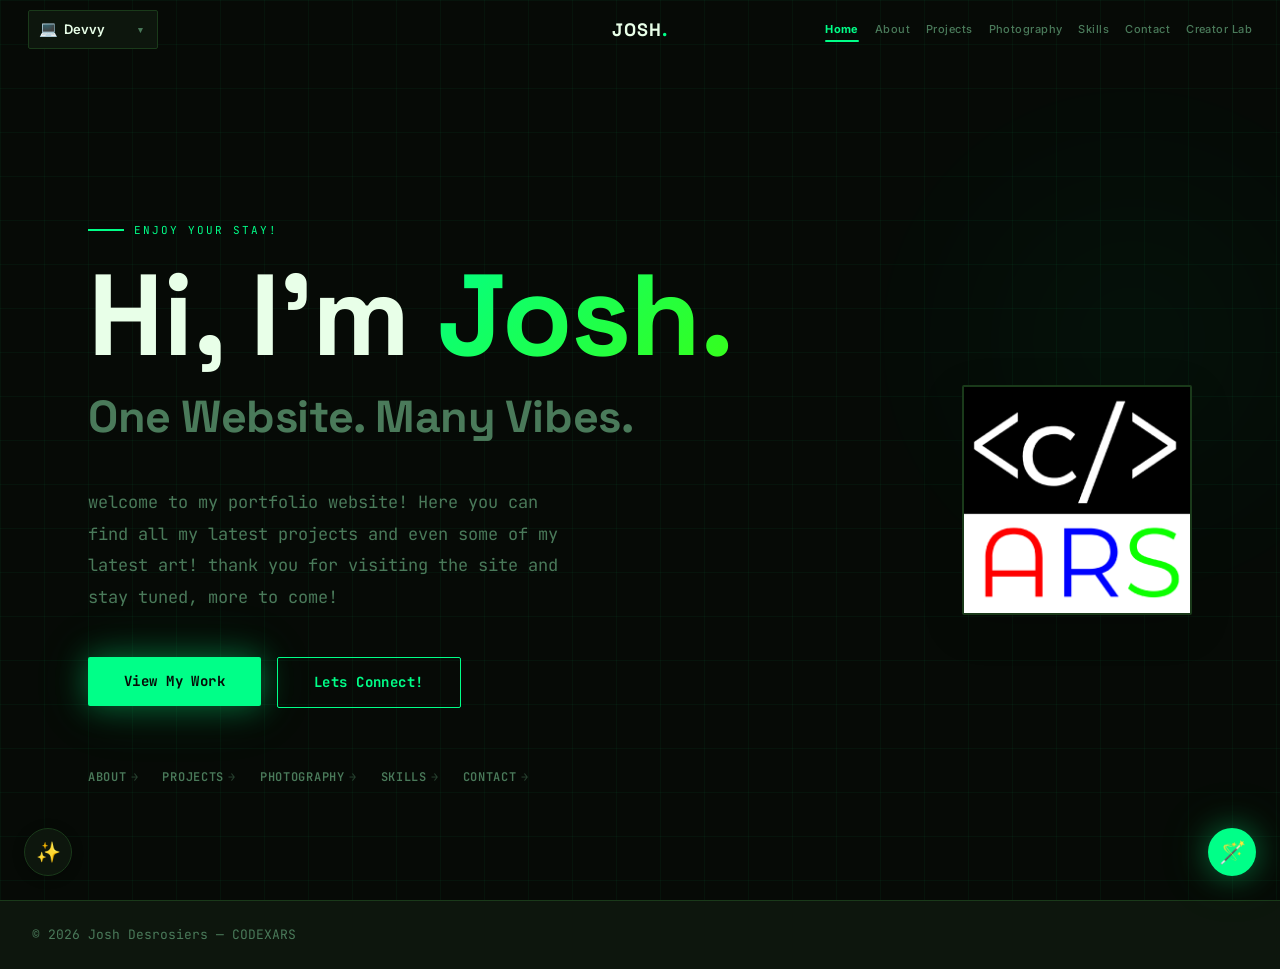
<file: index.html>
<!doctype html>
<html lang="en" data-theme="devvy">
  <head>
    <meta charset="UTF-8" />
    <link rel="icon" type="image/svg+xml" href="/favicon.svg" />
    <meta name="viewport" content="width=device-width, initial-scale=1.0" />
    <title>Josh — Portfolio</title>

    <!-- Google Fonts: all 12 themes -->
    <link rel="preconnect" href="https://fonts.googleapis.com" />
    <link rel="preconnect" href="https://fonts.gstatic.com" crossorigin />
    <link href="https://fonts.googleapis.com/css2?family=Anton&family=Cormorant+Garamond:ital,wght@0,300;0,400;0,600;1,300;1,400&family=Courier+Prime:ital,wght@0,400;0,700;1,400&family=Fredoka+One&family=IM+Fell+English:ital@0;1&family=Inter:wght@300;400;500;600;700&family=JetBrains+Mono:wght@400;500;700&family=Libre+Baskerville:ital,wght@0,400;0,700;1,400&family=Merriweather:ital,wght@0,400;0,700;1,400&family=Nunito:wght@400;600;700;800&family=Orbitron:wght@400;600;700;900&family=Playfair+Display:ital,wght@0,400;0,700;1,400&family=Quicksand:wght@400;500;600;700&family=Rajdhani:wght@400;500;600;700&family=Raleway:wght@300;400;500;600;700&family=Space+Grotesk:wght@300;400;500;600;700&family=Special+Elite&family=VT323&display=swap" rel="stylesheet" />
    <script type="module" crossorigin src="/assets/index-BBkLSSao.js"></script>
    <link rel="stylesheet" crossorigin href="/assets/index-DFfs7SQz.css">
  </head>
  <body>
    <div id="root"></div>
  </body>
</html>
</file>
<file: assets/index-DFfs7SQz.css>
:root{--color-bg:#060a06;--color-surface:#0d160d;--color-surface-2:#152015;--color-primary:#0f8;--color-primary-dim:#00cc6a;--color-accent:#39ff14;--color-text:#e8ffe8;--color-text-muted:#4a7a5a;--color-border:#1a3a1a;--color-card:#0d160d;--font-display:"Space Grotesk", sans-serif;--font-body:"JetBrains Mono", monospace;--radius:2px;--glow:0 0 30px #00ff8859, 0 0 60px #00ff8826;--section-py:clamp(80px,10vw,120px);--hero-align:left;--card-border-width:1px;--card-shadow-hover:0 0 30px #00ff8859;--heading-weight:700;--letter-spacing-h:-.01em;--nav-blur:14px}*,:before,:after,::backdrop{--tw-border-spacing-x:0;--tw-border-spacing-y:0;--tw-translate-x:0;--tw-translate-y:0;--tw-rotate:0;--tw-skew-x:0;--tw-skew-y:0;--tw-scale-x:1;--tw-scale-y:1;--tw-pan-x: ;--tw-pan-y: ;--tw-pinch-zoom: ;--tw-scroll-snap-strictness:proximity;--tw-gradient-from-position: ;--tw-gradient-via-position: ;--tw-gradient-to-position: ;--tw-ordinal: ;--tw-slashed-zero: ;--tw-numeric-figure: ;--tw-numeric-spacing: ;--tw-numeric-fraction: ;--tw-ring-inset: ;--tw-ring-offset-width:0px;--tw-ring-offset-color:#fff;--tw-ring-color:#3b82f680;--tw-ring-offset-shadow:0 0 #0000;--tw-ring-shadow:0 0 #0000;--tw-shadow:0 0 #0000;--tw-shadow-colored:0 0 #0000;--tw-blur: ;--tw-brightness: ;--tw-contrast: ;--tw-grayscale: ;--tw-hue-rotate: ;--tw-invert: ;--tw-saturate: ;--tw-sepia: ;--tw-drop-shadow: ;--tw-backdrop-blur: ;--tw-backdrop-brightness: ;--tw-backdrop-contrast: ;--tw-backdrop-grayscale: ;--tw-backdrop-hue-rotate: ;--tw-backdrop-invert: ;--tw-backdrop-opacity: ;--tw-backdrop-saturate: ;--tw-backdrop-sepia: ;--tw-contain-size: ;--tw-contain-layout: ;--tw-contain-paint: ;--tw-contain-style: }*,:before,:after{box-sizing:border-box;border:0 solid #e5e7eb}:before,:after{--tw-content:""}html,:host{-webkit-text-size-adjust:100%;tab-size:4;font-feature-settings:normal;font-variation-settings:normal;-webkit-tap-highlight-color:transparent;font-family:ui-sans-serif,system-ui,sans-serif,Apple Color Emoji,Segoe UI Emoji,Segoe UI Symbol,Noto Color Emoji;line-height:1.5}body{line-height:inherit;margin:0}hr{height:0;color:inherit;border-top-width:1px}abbr:where([title]){-webkit-text-decoration:underline dotted;text-decoration:underline dotted}h1,h2,h3,h4,h5,h6{font-size:inherit;font-weight:inherit}a{color:inherit;-webkit-text-decoration:inherit;text-decoration:inherit}b,strong{font-weight:bolder}code,kbd,samp,pre{font-feature-settings:normal;font-variation-settings:normal;font-family:ui-monospace,SFMono-Regular,Menlo,Monaco,Consolas,Liberation Mono,Courier New,monospace;font-size:1em}small{font-size:80%}sub,sup{vertical-align:baseline;font-size:75%;line-height:0;position:relative}sub{bottom:-.25em}sup{top:-.5em}table{text-indent:0;border-color:inherit;border-collapse:collapse}button,input,optgroup,select,textarea{font-feature-settings:inherit;font-variation-settings:inherit;font-family:inherit;font-size:100%;font-weight:inherit;line-height:inherit;letter-spacing:inherit;color:inherit;margin:0;padding:0}button,select{text-transform:none}button,input:where([type=button]),input:where([type=reset]),input:where([type=submit]){-webkit-appearance:button;background-color:#0000;background-image:none}:-moz-focusring{outline:auto}:-moz-ui-invalid{box-shadow:none}progress{vertical-align:baseline}::-webkit-inner-spin-button{height:auto}::-webkit-outer-spin-button{height:auto}[type=search]{-webkit-appearance:textfield;outline-offset:-2px}::-webkit-search-decoration{-webkit-appearance:none}::-webkit-file-upload-button{-webkit-appearance:button;font:inherit}summary{display:list-item}blockquote,dl,dd,h1,h2,h3,h4,h5,h6,hr,figure,p,pre{margin:0}fieldset{margin:0;padding:0}legend{padding:0}ol,ul,menu{margin:0;padding:0;list-style:none}dialog{padding:0}textarea{resize:vertical}input::-moz-placeholder{opacity:1;color:#9ca3af}textarea::-moz-placeholder{opacity:1;color:#9ca3af}input::placeholder,textarea::placeholder{opacity:1;color:#9ca3af}button,[role=button]{cursor:pointer}:disabled{cursor:default}img,svg,video,canvas,audio,iframe,embed,object{vertical-align:middle;display:block}img,video{max-width:100%;height:auto}[hidden]:where(:not([hidden=until-found])){display:none}.visible{visibility:visible}.invisible{visibility:hidden}.fixed{position:fixed}.absolute{position:absolute}.relative{position:relative}.sticky{position:sticky}.block{display:block}.inline-block{display:inline-block}.inline{display:inline}.flex{display:flex}.inline-flex{display:inline-flex}.grid{display:grid}.hidden{display:none}.transform{transform:translate(var(--tw-translate-x), var(--tw-translate-y)) rotate(var(--tw-rotate)) skewX(var(--tw-skew-x)) skewY(var(--tw-skew-y)) scaleX(var(--tw-scale-x)) scaleY(var(--tw-scale-y))}.resize{resize:both}.border{border-width:1px}.uppercase{text-transform:uppercase}.italic{font-style:italic}.outline{outline-style:solid}.ring{--tw-ring-offset-shadow:var(--tw-ring-inset) 0 0 0 var(--tw-ring-offset-width) var(--tw-ring-offset-color);--tw-ring-shadow:var(--tw-ring-inset) 0 0 0 calc(3px + var(--tw-ring-offset-width)) var(--tw-ring-color);box-shadow:var(--tw-ring-offset-shadow), var(--tw-ring-shadow), var(--tw-shadow,0 0 #0000)}.blur{--tw-blur:blur(8px);filter:var(--tw-blur) var(--tw-brightness) var(--tw-contrast) var(--tw-grayscale) var(--tw-hue-rotate) var(--tw-invert) var(--tw-saturate) var(--tw-sepia) var(--tw-drop-shadow)}.filter{filter:var(--tw-blur) var(--tw-brightness) var(--tw-contrast) var(--tw-grayscale) var(--tw-hue-rotate) var(--tw-invert) var(--tw-saturate) var(--tw-sepia) var(--tw-drop-shadow)}.backdrop-filter{-webkit-backdrop-filter:var(--tw-backdrop-blur) var(--tw-backdrop-brightness) var(--tw-backdrop-contrast) var(--tw-backdrop-grayscale) var(--tw-backdrop-hue-rotate) var(--tw-backdrop-invert) var(--tw-backdrop-opacity) var(--tw-backdrop-saturate) var(--tw-backdrop-sepia);backdrop-filter:var(--tw-backdrop-blur) var(--tw-backdrop-brightness) var(--tw-backdrop-contrast) var(--tw-backdrop-grayscale) var(--tw-backdrop-hue-rotate) var(--tw-backdrop-invert) var(--tw-backdrop-opacity) var(--tw-backdrop-saturate) var(--tw-backdrop-sepia)}.transition{transition-property:color,background-color,border-color,text-decoration-color,fill,stroke,opacity,box-shadow,transform,filter,-webkit-backdrop-filter,backdrop-filter;transition-duration:.15s;transition-timing-function:cubic-bezier(.4,0,.2,1)}*,:before,:after{box-sizing:border-box}html.custom-cursor *,html.custom-cursor :before,html.custom-cursor :after{cursor:none!important}html{scroll-behavior:smooth}body{background-color:var(--color-bg);color:var(--color-text);font-family:var(--font-body);-webkit-font-smoothing:antialiased;transition:background-color .35s,color .35s;overflow-x:hidden}.theme-transitioning *{transition:background-color .35s,color .35s,border-color .35s,box-shadow .35s,fill .35s!important}::selection{background-color:var(--color-primary);color:var(--color-bg)}::-webkit-scrollbar{width:5px}::-webkit-scrollbar-track{background:var(--color-surface)}::-webkit-scrollbar-thumb{background:var(--color-primary-dim);border-radius:4px}.themed-section{padding-top:var(--section-py,clamp(80px,10vw,120px));padding-bottom:var(--section-py,clamp(80px,10vw,120px));padding-left:clamp(20px,5vw,40px);padding-right:clamp(20px,5vw,40px)}.hero-content{text-align:var(--hero-align,left)}.hero-cta-group{gap:16px;justify-content:var(--hero-cta-justify,flex-start);flex-wrap:wrap;display:flex}[data-theme=aurora] .hero-cta-group,[data-theme=vaporwave] .hero-cta-group,[data-theme=sakura] .hero-cta-group,[data-theme=candy] .hero-cta-group{justify-content:center}.gradient-text{background:linear-gradient(135deg, var(--color-primary) 0%, var(--color-accent) 100%);-webkit-text-fill-color:transparent;-webkit-background-clip:text;background-clip:text}.project-card{transition:transform .3s cubic-bezier(.22,1,.36,1),box-shadow .3s}.project-card:hover{box-shadow:var(--card-shadow-hover,var(--glow));transform:translateY(-8px)}[data-theme=brutalist] .project-card{transition:transform .14s,box-shadow .14s;border:3px solid var(--color-border)!important}[data-theme=brutalist] .project-card:hover{box-shadow:9px 9px 0 var(--color-primary)!important;transform:translate(-5px,-5px)!important}[data-theme=noir] .project-card:hover{box-shadow:8px 8px 0 var(--color-border)!important;transform:translate(-4px,-4px)!important}[data-theme=paper] .project-card{box-shadow:2px 2px 0 var(--color-border)}[data-theme=paper] .project-card:hover{transform:translate(-4px,-4px)!important;box-shadow:6px 6px #2c18104d!important}[data-theme=candy] .project-card{border-radius:28px!important}[data-theme=candy] .stat-card{border-radius:24px!important}[data-theme=vaporwave] .project-card{border-color:#ff71ce59!important}[data-theme=vaporwave] .project-card:hover{box-shadow:0 0 20px #ff71ce80,0 0 50px #01cdfe33!important}[data-theme=brutalist] .stat-card{border:2px solid var(--color-primary)!important;box-shadow:4px 4px 0 var(--color-primary)!important}.hero-decoration{pointer-events:none;z-index:0;position:absolute;inset:0;overflow:hidden}[data-theme=devvy] .hero-decoration{background-image:linear-gradient(#00ff880a 1px,#0000 1px),linear-gradient(90deg,#00ff880a 1px,#0000 1px);background-size:44px 44px}[data-theme=minima] .hero-decoration{background-image:radial-gradient(at 75% 60%,#0055ff0f 0%,#0000 55%)}[data-theme=poppy] .hero-decoration{background-image:radial-gradient(at 15% 80%,#ff2d781f 0%,#0000 45%),radial-gradient(at 85% 15%,#ff95001a 0%,#0000 45%)}[data-theme=aurora] .hero-decoration{background-image:radial-gradient(at 50% 110%,#a8edea38 0%,#0000 55%),radial-gradient(at 85% -5%,#fed6e326 0%,#0000 45%)}[data-theme=brutalist] .hero-decoration{border-bottom:3px solid var(--color-text);background-image:linear-gradient(#ffe5000a 1px,#0000 1px);background-size:100% 64px}[data-theme=vaporwave] .hero-decoration{background-color:#0000;background-image:linear-gradient(#ff71ce12 1px,#0000 1px),linear-gradient(90deg,#01cdfe12 1px,#0000 1px);background-position:0 0,0 0;background-repeat:repeat,repeat;background-size:36px 36px;background-attachment:scroll,scroll;background-origin:padding-box,padding-box;background-clip:border-box,border-box}[data-theme=vaporwave] .hero-decoration:after{content:"";background:linear-gradient(#0000 0%,#ff71ce17 100%);height:45%;position:absolute;bottom:0;left:0;right:0}[data-theme=forest] .hero-decoration{background-image:radial-gradient(at 80% 110%,#7ecb7e24 0%,#0000 50%),radial-gradient(at 10% 0,#d4a96a14 0%,#0000 40%)}[data-theme=sakura] .hero-decoration{background-image:radial-gradient(at 90% 10%,#c4627a14 0%,#0000 40%),radial-gradient(at 10% 90%,#e8a87c0f 0%,#0000 40%)}[data-theme=noir] .hero-decoration{background:radial-gradient(#0000 40%,#0009 100%)}[data-theme=candy] .hero-decoration{background-image:radial-gradient(circle at 80% 30%,#ff6fb524 0%,#0000 40%),radial-gradient(circle at 20% 70%,#ffb3471a 0%,#0000 35%),radial-gradient(circle at 60% 80%,#aa66aa12 0%,#0000 30%)}[data-theme=paper] .hero-decoration{background-image:repeating-linear-gradient(-55deg,#8b5a2b06 0 1px,#0000 1px 8px)}[data-theme=ocean] .hero-decoration{background-image:radial-gradient(at 50% 120%,#00d4ff2e 0%,#0000 55%),radial-gradient(at 90% 0,#00ff9f1a 0%,#0000 40%)}[data-theme=ocean] body{background-image:radial-gradient(at 50% 100%,#00d4ff0a 0%,#0000 60%)}[data-theme=lava] .hero-decoration{background-image:radial-gradient(at 20% 100%,#ff450040 0%,#0000 45%),radial-gradient(at 80% 80%,#ffaa001f 0%,#0000 40%)}[data-theme=lava] h1,[data-theme=lava] h2,[data-theme=lava] h3{text-transform:uppercase;letter-spacing:.03em}[data-theme=galaxy] .hero-decoration{background-image:radial-gradient(at 30% 40%,#d4af371f 0%,#0000 50%),radial-gradient(at 70% 60%,#9370db1a 0%,#0000 45%)}[data-theme=galaxy] body:before{content:"";pointer-events:none;z-index:0;background-image:radial-gradient(1px 1px at 10% 20%,#fff9 0%,#0000 100%),radial-gradient(1px 1px at 30% 55%,#ffffff80 0%,#0000 100%),radial-gradient(1px 1px at 55% 15%,#ffffffb3 0%,#0000 100%),radial-gradient(1px 1px at 70% 80%,#ffffff80 0%,#0000 100%),radial-gradient(1px 1px at 85% 40%,#fff9 0%,#0000 100%),radial-gradient(2px 2px at 20% 85%,#d4af37cc 0%,#0000 100%),radial-gradient(2px 2px at 60% 30%,#9370dbcc 0%,#0000 100%),radial-gradient(2px 2px at 90% 65%,#ffffffb3 0%,#0000 100%);position:fixed;inset:0}[data-theme=galaxy] h1,[data-theme=galaxy] h2{font-style:italic}[data-theme=sunset] .hero-decoration{background-image:radial-gradient(at 0 100%,#ff6b352e 0%,#0000 50%),radial-gradient(at 100% 100%,#ffd7001f 0%,#0000 45%),radial-gradient(at 50% 0,#ff6b350f 0%,#0000 40%)}[data-theme=sunset] h1,[data-theme=sunset] h2{font-style:italic}[data-theme=ice] .hero-decoration{background-image:radial-gradient(at 50% 0,#00bbff1a 0%,#0000 50%),radial-gradient(at 50% 100%,#0077cc0f 0%,#0000 40%)}[data-theme=retropc] .project-card{box-shadow:none;border:2px solid gray!important;border-color:#fff gray gray #fff!important}[data-theme=retropc] .project-card:hover{transform:none!important;box-shadow:inset 1px 1px gray,inset -1px -1px #fff!important}[data-theme=retropc] .hero-decoration{background-image:linear-gradient(#0000800a 1px,#0000 1px),linear-gradient(90deg,#0000800a 1px,#0000 1px);background-size:24px 24px}[data-theme=retropc] h1,[data-theme=retropc] h2,[data-theme=retropc] h3{text-transform:uppercase}[data-theme=blood] .hero-decoration{background-image:radial-gradient(at 20% 0,#cc003326 0%,#0000 45%),radial-gradient(at 80% 100%,#8b00001f 0%,#0000 40%)}[data-theme=blood] h1,[data-theme=blood] h2{text-shadow:1px 1px 8px #c036;font-style:italic}[data-theme=matcha] .hero-decoration{background-image:radial-gradient(at 80% 100%,#a8c88c24 0%,#0000 50%),radial-gradient(at 10% 0,#d4b89614 0%,#0000 40%)}[data-theme=matcha] h1,[data-theme=matcha] h2,[data-theme=matcha] h3{font-style:italic}[data-theme=velvet] .hero-decoration{background-image:radial-gradient(at 30% 60%,#d4af371f 0%,#0000 50%),radial-gradient(at 70% 30%,#c084fc1a 0%,#0000 45%)}[data-theme=velvet] h1,[data-theme=velvet] h2{font-style:italic}[data-theme=copper] .hero-decoration{background-image:radial-gradient(at 80% 80%,#b873332e 0%,#0000 50%),radial-gradient(at 10% 20%,#ffa04014 0%,#0000 40%)}[data-theme=copper] h1,[data-theme=copper] h2,[data-theme=copper] h3{letter-spacing:.05em}:root{--grain-opacity:0}html.vibe-zen *,html.vibe-zen :before,html.vibe-zen :after{transition-duration:2.2s!important;animation-duration:2.2s!important}html.vibe-hyper *,html.vibe-hyper :before,html.vibe-hyper :after{transition-duration:60ms!important;animation-duration:60ms!important}[data-theme=terminal] h1:before,[data-theme=terminal] h2:before,[data-theme=terminal] h3:before{content:"> ";color:#e67e2280;font-family:JetBrains Mono,monospace}[data-theme=terminal] body:after{content:"";pointer-events:none;z-index:9999;background:repeating-linear-gradient(0deg,#00000012 0 1px,#0000 1px 3px);position:fixed;inset:0}[data-theme=terminal] .project-card{border:1px solid #e67e2259!important;border-radius:2px!important}[data-theme=terminal] .project-card:before{content:"[ PROJECT ]────────────────";letter-spacing:0;color:#e67e2273;white-space:nowrap;background:var(--color-bg);width:100%;padding:0 8px;font-family:JetBrains Mono,monospace;font-size:9px;position:absolute;top:-13px;left:0;overflow:hidden}[data-theme=terminal] section{border-bottom:1px solid #e67e2212}[data-theme=terminal] .themed-section{background:#0d0800!important}[data-theme=terminal] nav{background:#0d0800f2!important;border-bottom:1px solid #e67e2233!important}[data-theme=terminal] .hero-decoration{background-image:radial-gradient(at 20% 80%,#e67e221a 0%,#0000 50%),radial-gradient(at 80% 20%,#ff9f0a0f 0%,#0000 40%)}[data-theme=magazine] h1{text-transform:uppercase;font-size:clamp(3.2rem,10vw,8.5rem)!important;line-height:.88!important}[data-theme=magazine] h2{text-transform:uppercase;border-top:4px solid var(--color-primary);letter-spacing:.01em;padding-top:12px}[data-theme=magazine] p{font-style:italic}[data-theme=magazine] .project-card{border-top:3px solid var(--color-primary)!important;border-bottom:none!important;border-left:none!important;border-right:none!important;border-radius:0!important;padding-top:20px!important}[data-theme=magazine] section+section{border-top:2px solid var(--color-text)}[data-theme=magazine] nav{border-bottom:3px solid var(--color-primary)!important}[data-theme=magazine] .hero-decoration{background-image:none}[data-theme=glass] .project-card,[data-theme=glass] .stat-card{-webkit-backdrop-filter:blur(14px)saturate(1.5)!important}[data-theme=glass] body{background-image:radial-gradient(at 18% 60%,#7dd3fc14 0%,#0000 50%),radial-gradient(at 82% 20%,#c084fc14 0%,#0000 45%),radial-gradient(at 50% 95%,#d946ef0d 0%,#0000 40%)}[data-theme=glass] h1,[data-theme=glass] h2{font-weight:200}[data-theme=glass] .hero-decoration{background-image:radial-gradient(at 50% 60%,#7dd3fc1a 0%,#0000 55%),radial-gradient(at 80% 20%,#c084fc14 0%,#0000 40%)}[data-theme=luxury] h1,[data-theme=luxury] h2,[data-theme=luxury] h3{font-style:italic}[data-theme=luxury] h2:after{content:"— ✦ —";letter-spacing:.25em;color:var(--color-primary);margin-top:14px;font-family:Cormorant Garamond,serif;font-size:16px;font-style:normal;display:block}[data-theme=luxury] p{line-height:2}[data-theme=luxury] nav{letter-spacing:.08em;border-bottom:1px solid var(--color-border)!important}[data-theme=luxury] section{border-bottom:1px solid var(--color-border)}[data-theme=luxury] .project-card{border-top:1px solid var(--color-primary)!important;border-radius:0!important}[data-theme=luxury] .hero-decoration{background-image:radial-gradient(at 50% 100%,#b8922a12 0%,#0000 55%)}[data-theme=monochrome] .hero-decoration{display:none}[data-theme=monochrome] nav{background:#fff!important;border-bottom:2px solid #000!important}[data-theme=monochrome] h2{border-left:5px solid #000;padding-left:14px}[data-theme=monochrome] section+section{border-top:2px solid #000}[data-theme=monochrome] .project-card{border:2px solid #000!important;border-radius:0!important;transition:box-shadow .12s,transform .12s!important}[data-theme=monochrome] .project-card:hover{transform:translate(-4px,-4px)!important;box-shadow:8px 8px #000!important}[data-theme=monochrome] .stat-card{border:2px solid #000!important;border-radius:0!important}[data-theme=cyberpunk] h1,[data-theme=cyberpunk] h2,[data-theme=cyberpunk] h3{text-transform:uppercase}[data-theme=cyberpunk] h1,[data-theme=cyberpunk] h2{text-shadow:2px 0 var(--color-accent), -1px 0 #00c8ff73}[data-theme=cyberpunk] .project-card{position:relative;border-left:3px solid var(--color-primary)!important;border-radius:0!important}[data-theme=cyberpunk] .project-card:before{content:"";border-style:solid;border-width:0 22px 22px 0;border-color:transparent var(--color-primary) transparent transparent;width:0;height:0;position:absolute;top:0;right:0}[data-theme=cyberpunk] section{border-bottom:1px solid #ffd70014}[data-theme=cyberpunk] body:before{content:"";pointer-events:none;z-index:0;background:repeating-linear-gradient(90deg,#ffd70003 0 1px,#0000 1px 80px),repeating-linear-gradient(0deg,#ffd70002 0 1px,#0000 1px 60px);position:fixed;inset:0}[data-theme=cyberpunk] .hero-decoration{background-image:radial-gradient(at 0 100%,#ffd7001f 0%,#0000 45%),radial-gradient(at 100% 0,#ff008014 0%,#0000 40%)}[data-theme=pastel] .project-card{border-style:dashed!important;border-color:#ff80b599!important}[data-theme=pastel] section+section{border-top:2px dashed var(--color-border)}[data-theme=pastel] h1,[data-theme=pastel] h2,[data-theme=pastel] h3{font-weight:800}[data-theme=pastel] body{background-image:radial-gradient(circle at 8% 92%,#ff80b512 0%,#0000 35%),radial-gradient(circle at 92% 8%,#c084fc0f 0%,#0000 30%)}[data-theme=pastel] .hero-decoration{background-image:radial-gradient(circle at 25% 35%,#ff80b533 0%,#0000 40%),radial-gradient(circle at 75% 65%,#c084fc24 0%,#0000 38%),radial-gradient(circle,#ffc0d817 0%,#0000 55%)}[data-theme=nordic] .hero-decoration{display:none}[data-theme=nordic] .project-card{box-shadow:none!important;border-radius:0!important}[data-theme=nordic] .project-card:hover{box-shadow:none!important;border-color:var(--color-primary)!important;transform:none!important}[data-theme=nordic] section+section{border-top:1px solid var(--color-border)}[data-theme=nordic] h1{font-size:clamp(3rem,9vw,7rem)!important;font-weight:200!important;line-height:1.05!important}[data-theme=nordic] h2{text-transform:uppercase;color:var(--color-text-muted);letter-spacing:.3em!important;font-size:clamp(.65rem,1.1vw,.8rem)!important;font-weight:500!important}[data-theme=nordic] nav{border-bottom:1px solid var(--color-border)!important;background:0 0!important}[data-theme=nordic] p{color:var(--color-text-muted);line-height:1.95}@keyframes holo-border{0%{border-color:#d946ef;box-shadow:0 0 18px #d946ef80}25%{border-color:#06b6d4;box-shadow:0 0 18px #06b6d480}50%{border-color:#22c55e;box-shadow:0 0 18px #22c55e66}75%{border-color:#f59e0b;box-shadow:0 0 18px #f59e0b80}to{border-color:#d946ef;box-shadow:0 0 18px #d946ef80}}@keyframes holo-text{0%,to{background-position:0%}50%{background-position:100%}}[data-theme=holo] h1,[data-theme=holo] h2{background:linear-gradient(135deg,#d946ef,#06b6d4,#22c55e,#f59e0b,#d946ef) 0 0/300% 300%;-webkit-text-fill-color:transparent;-webkit-background-clip:text;background-clip:text;animation:5s infinite holo-text}[data-theme=holo] .project-card:hover{animation:2.5s linear infinite holo-border!important;transform:translateY(-6px)scale(1.01)!important}[data-theme=holo] .hero-decoration{background-image:radial-gradient(at 30% 45%,#d946ef1a 0%,#0000 50%),radial-gradient(at 70% 55%,#06b6d414 0%,#0000 45%)}[data-theme=holo] body{background-image:linear-gradient(135deg,#d946ef06 0%,#06b6d406 100%)}[data-theme=grunge] h1,[data-theme=grunge] h2,[data-theme=grunge] h3{text-transform:uppercase;letter-spacing:.06em}[data-theme=grunge] .project-card{position:relative;border:2px solid #d4a01761!important;border-radius:0!important}[data-theme=grunge] .project-card:after{content:"";pointer-events:none;background:repeating-linear-gradient(-47deg,#d4a01706 0 1px,#0000 1px 9px);position:absolute;inset:0}[data-theme=grunge] section+section{border-top:3px solid #d4a0172e}[data-theme=grunge] .hero-decoration{background-image:repeating-linear-gradient(-47deg,#d4a01708 0 1px,#0000 1px 11px),radial-gradient(at 20% 80%,#8b00001a 0%,#0000 50%)}[data-theme=lipton] nav{background:var(--color-surface)!important;border-bottom:4px solid var(--color-primary)!important}[data-theme=lipton] h1,[data-theme=lipton] h2,[data-theme=lipton] h3{text-transform:uppercase;color:var(--color-primary)}[data-theme=lipton] h1{color:var(--color-accent)!important}[data-theme=lipton] .gradient-text{background:linear-gradient(135deg,#e31837,#ffd100,#e31837) 0 0/200%!important;-webkit-background-clip:text!important;background-clip:text!important}[data-theme=lipton] .project-card{border-top:4px solid var(--color-primary)!important;border-radius:0!important}[data-theme=lipton] section{border-bottom:2px solid var(--color-border)}[data-theme=lipton] .themed-section[style*="var(--color-surface)"]{background:#fff8c0!important}[data-theme=lipton] .hero-decoration{background-image:radial-gradient(at 50% 110%,#e3183714 0%,#0000 50%),radial-gradient(at 10% 0,#ffd10038 0%,#0000 45%),radial-gradient(at 90% 0,#ffd10026 0%,#0000 40%)}[data-theme=lipton] body{background-image:repeating-linear-gradient(-60deg,#e3183704 0 1px,#0000 1px 28px)}[data-theme=brutalist] section+section{border-top:3px solid var(--color-text)}[data-theme=noir] section+section{border-top:1px solid #333}[data-theme=paper] section+section{border-top:1px dashed var(--color-border)}[data-theme=neon] body:before{content:"";pointer-events:none;z-index:9990;background:repeating-linear-gradient(0deg,#0000,#0000 4px,#0000000d 4px 5px);position:fixed;inset:0}[data-theme=neon] h1,[data-theme=neon] h2{text-shadow:0 0 20px #ff1d6a66,0 0 40px #00d4ff26}[data-theme=neon] .hero-decoration{background-image:radial-gradient(at 20% 60%,#ff1d6a24 0%,#0000 50%),radial-gradient(at 80% 40%,#00d4ff17 0%,#0000 45%)}[data-theme=vaporwave] h1,[data-theme=vaporwave] h2,[data-theme=vaporwave] h3{text-shadow:0 0 24px #ff71ce8c,0 0 50px #01cdfe33}[data-theme=noir] h1{text-shadow:3px 3px #333}[data-theme=noir] h2{text-shadow:2px 2px #333}[data-theme=paper] body{background-image:repeating-linear-gradient(-55deg,#8b5a2b06 0 1px,#0000 1px 9px)}[data-theme=brutalist] h1,[data-theme=brutalist] h2,[data-theme=brutalist] h3{text-transform:uppercase;letter-spacing:.04em}[data-theme=candy] button,[data-theme=candy] a{border-radius:var(--radius)}[data-theme=aurora] h1 em,[data-theme=aurora] h2 em{font-style:italic;font-weight:300}[data-theme=sakura] h1,[data-theme=sakura] h2{font-style:italic;font-weight:400}[data-theme=forest] h1,[data-theme=forest] h2{font-style:italic}[data-theme=brutalist] .projects-grid{grid-template-columns:repeat(2,1fr)!important;gap:0!important}[data-theme=brutalist] .projects-grid .project-card{border-top:0!important;border-left:0!important;border-radius:0!important}[data-theme=magazine] .projects-grid{grid-template-columns:1fr!important;gap:0!important}[data-theme=magazine] .projects-grid .project-card{min-height:160px;flex-direction:row!important}[data-theme=magazine] .projects-grid .project-card>div:first-child{flex-shrink:0;border-right:1px solid var(--color-border)!important;border-bottom:none!important;width:180px!important}[data-theme=nordic] .projects-grid{grid-template-columns:1fr 1fr 1fr!important;gap:0!important}[data-theme=nordic] .projects-grid .project-card{border-top:1px solid var(--color-border)!important;border-left:none!important;border-right:none!important;border-radius:0!important}[data-theme=terminal] .projects-grid{background:#e67e220f;grid-template-columns:1fr 1fr!important;gap:2px!important}[data-theme=retropc] .projects-grid{gap:0!important}[data-theme=retropc] .projects-grid .project-card{border-radius:0!important}[data-theme=monochrome] .projects-grid{grid-template-columns:repeat(3,1fr)!important;gap:0!important}[data-theme=monochrome] .projects-grid .project-card{border-bottom:none!important;border-right:none!important}@media (width<=700px){.about-grid{grid-template-columns:1fr!important}.about-photo{position:static!important}.contact-grid,.skills-grid{grid-template-columns:1fr!important}}[data-theme=brutalist] .about-grid{border:3px solid var(--color-text);padding:28px;grid-template-columns:1fr!important}[data-theme=brutalist] .about-photo{display:none!important}[data-theme=nordic] .about-grid{grid-template-columns:200px 1fr!important;gap:48px!important}[data-theme=nordic] .stat-card{border-color:var(--color-text-muted)!important;border-radius:0!important}[data-theme=magazine] .about-grid{grid-template-columns:280px 1fr!important}[data-theme=brutalist] .page-heading{-webkit-text-stroke:3px var(--color-text);text-transform:uppercase;color:#0000!important}[data-theme=brutalist] .page-heading:hover{-webkit-text-stroke:3px var(--color-primary);color:var(--color-primary)!important}[data-theme=terminal] .page-heading:before{content:"$ ";color:#e67e2299;font-family:JetBrains Mono,monospace}[data-theme=cyberpunk] .page-heading{text-transform:uppercase;letter-spacing:.04em;text-shadow:3px 0 var(--color-accent), -2px 0 #00c8ff80!important}[data-theme=magazine] .page-heading{text-transform:uppercase;letter-spacing:-.03em;font-size:clamp(3rem,11vw,10rem)!important;line-height:.88!important}[data-theme=nordic] .page-heading{letter-spacing:-.04em!important;font-size:clamp(2.8rem,8vw,7rem)!important;font-weight:200!important}[data-theme=luxury] .page-heading{font-style:italic;font-weight:300}[data-theme=glass] .page-heading{font-weight:200}[data-theme=holo] .page-heading{background:linear-gradient(135deg,#d946ef,#06b6d4,#22c55e,#f59e0b,#d946ef) 0 0/300% 300%;-webkit-text-fill-color:transparent;-webkit-background-clip:text;background-clip:text;animation:5s infinite holo-text}[data-theme=lipton] .page-heading{text-transform:uppercase;letter-spacing:.02em;color:var(--color-accent)!important}[data-theme=grunge] .page-heading{text-transform:uppercase;letter-spacing:.04em;text-shadow:4px 4px #d4a0172e}[data-theme=neon] ::-webkit-scrollbar-thumb{background:var(--color-primary);box-shadow:0 0 8px var(--color-primary)}[data-theme=terminal] ::-webkit-scrollbar-track{background:#0d0800}[data-theme=terminal] ::-webkit-scrollbar-thumb{background:#e67e2280;border-radius:0}[data-theme=brutalist] ::-webkit-scrollbar{width:8px}[data-theme=brutalist] ::-webkit-scrollbar-thumb{background:var(--color-text);border-radius:0}[data-theme=brutalist] ::-webkit-scrollbar-track{background:var(--color-primary)}[data-theme=vaporwave] ::-webkit-scrollbar-thumb{background:linear-gradient(#ff71ce,#01cdfe)}[data-theme=galaxy] ::-webkit-scrollbar-thumb{background:linear-gradient(#d4af37,#9370db)}[data-theme=monochrome] ::-webkit-scrollbar-thumb{background:#000;border-radius:0}[data-theme=lipton] ::-webkit-scrollbar-thumb{background:var(--color-accent)}[data-theme=holo] ::-webkit-scrollbar-thumb{background:linear-gradient(#d946ef,#06b6d4,#22c55e)}[data-theme=terminal] .skills-grid .project-card{border:1px solid #e67e224d!important;border-radius:2px!important}[data-theme=brutalist] .skills-grid{grid-template-columns:repeat(2,1fr)!important;gap:0!important}[data-theme=brutalist] .skills-grid>div{border:2px solid var(--color-text)!important;border-radius:0!important}[data-theme=nordic] .contact-grid{grid-template-columns:1fr 1fr!important}[data-theme=magazine] .contact-grid{grid-template-columns:380px 1fr!important}[data-theme=terminal] .contact-grid{grid-template-columns:1fr!important}[data-theme=brutalist] .photo-grid{-moz-columns:auto 300px!important;columns:auto 300px!important}[data-theme=nordic] .photo-grid{-moz-columns:auto 320px!important;columns:auto 320px!important}[data-theme=magazine] .photo-grid{-moz-columns:3!important;columns:3!important}[data-theme=terminal] .photo-grid,[data-theme=candy] .photo-grid{-moz-columns:auto 200px!important;columns:auto 200px!important}[data-theme=brutalist] header nav a[aria-current=page]{background:var(--color-primary);padding:3px 10px;color:var(--color-bg)!important}[data-theme=terminal] header nav a[aria-current=page]{color:var(--color-primary)!important}[data-theme=terminal] header nav a[aria-current=page]:before{content:"> ";color:#e67e2299}[data-theme=magazine] header{border-bottom:3px solid var(--color-primary)!important}@keyframes vibe-float{0%{opacity:0;transform:translateY(100vh)rotate(0)scale(1)}5%{opacity:.6}95%{opacity:.4}to{opacity:0;transform:translateY(-10vh)rotate(720deg)scale(.5)}}.hero-grid{z-index:1;grid-template-columns:minmax(0,1fr) auto;align-items:center;gap:clamp(32px,6vw,80px);max-width:1200px;min-height:100vh;margin:0 auto;padding:clamp(100px,14vw,160px) clamp(20px,5vw,48px) 60px;display:grid;position:relative}.nav-links{scrollbar-width:none;-ms-overflow-style:none}.nav-links::-webkit-scrollbar{display:none}@media (width<=900px){.nav-links{gap:12px!important}.theme-dropdown{max-width:380px;width:calc(100vw - 32px)!important}}@media (width<=768px){.hero-grid{grid-template-columns:1fr!important;min-height:auto!important;padding-top:clamp(80px,22vw,130px)!important;padding-bottom:48px!important}.hero-photo{order:-1;justify-content:flex-start!important}.hero-photo img{width:clamp(100px,32vw,160px)!important;height:clamp(100px,32vw,160px)!important}.hero-cta-group{flex-flow:wrap}header{flex-wrap:nowrap!important;height:60px!important;padding:0 16px!important}footer{text-align:center;flex-direction:column!important}.about-grid,.contact-grid,.skills-grid{grid-template-columns:1fr!important}.about-photo{width:100%!important;position:static!important}.about-photo img{width:clamp(160px,50vw,260px)!important;height:auto!important}.creator-grid,[class*=projects-grid]{grid-template-columns:1fr!important}.themed-section{padding-left:clamp(16px,4vw,24px)!important;padding-right:clamp(16px,4vw,24px)!important}}@media (width<=500px){.themed-section{padding-top:48px!important;padding-bottom:48px!important}.stat-card>div:first-child{font-size:1.2rem!important}.photo-grid{-moz-columns:1!important;columns:1!important}}[data-theme=aurora] .hero-content p,[data-theme=vaporwave] .hero-content p,[data-theme=sakura] .hero-content p,[data-theme=candy] .hero-content p,[data-theme=galaxy] .hero-content p{margin-left:auto!important;margin-right:auto!important}.hamburger-btn{display:none!important}@media (width<=768px){.hamburger-btn{display:flex!important}.nav-links{display:none!important}}[data-theme=devvy]{--color-bg:#060a06;--color-surface:#0d160d;--color-surface-2:#152015;--color-primary:#0f8;--color-primary-dim:#00cc6a;--color-accent:#39ff14;--color-text:#e8ffe8;--color-text-muted:#4a7a5a;--color-border:#1a3a1a;--color-card:#0d160d;--font-display:"Space Grotesk", sans-serif;--font-body:"JetBrains Mono", monospace;--radius:2px;--glow:0 0 30px #00ff8859, 0 0 60px #00ff8826;--section-py:clamp(80px,10vw,120px);--hero-align:left;--card-border-width:1px;--card-shadow-hover:0 0 30px #00ff8859;--heading-weight:700;--letter-spacing-h:-.01em;--nav-blur:14px}[data-theme=minima]{--color-bg:#f7f7f5;--color-surface:#fff;--color-surface-2:#f0f0ee;--color-primary:#111;--color-primary-dim:#333;--color-accent:#05f;--color-text:#111;--color-text-muted:#888;--color-border:#e0e0e0;--color-card:#fff;--font-display:"Inter", sans-serif;--font-body:"Inter", sans-serif;--radius:6px;--glow:0 4px 24px #00000014;--section-py:clamp(100px,14vw,160px);--hero-align:left;--card-border-width:1px;--card-shadow-hover:0 8px 32px #0000001f;--heading-weight:700;--letter-spacing-h:-.03em;--nav-blur:20px}[data-theme=poppy]{--color-bg:#fff5f8;--color-surface:#fff;--color-surface-2:#ffe0eb;--color-primary:#ff2d78;--color-primary-dim:#cc244e;--color-accent:#ff9500;--color-text:#1a0010;--color-text-muted:#946;--color-border:#ffb3cf;--color-card:#fff;--font-display:"Playfair Display", serif;--font-body:"Nunito", sans-serif;--radius:20px;--glow:0 6px 30px #ff2d7840;--section-py:clamp(80px,10vw,120px);--hero-align:left;--card-border-width:1px;--card-shadow-hover:0 8px 30px #ff2d7833;--heading-weight:700;--letter-spacing-h:0em;--nav-blur:16px}[data-theme=neon]{--color-bg:#06040e;--color-surface:#0f0820;--color-surface-2:#180f2e;--color-primary:#ff1d6a;--color-primary-dim:#cc154f;--color-accent:#00d4ff;--color-text:#f0e8ff;--color-text-muted:#5c3e90;--color-border:#2a1650;--color-card:#0a0618;--font-display:"Quicksand", sans-serif;--font-body:"Quicksand", sans-serif;--radius:8px;--glow:0 0 30px #ff1d6a73, 0 0 60px #00d4ff26;--section-py:clamp(80px,10vw,120px);--hero-align:left;--card-border-width:1px;--card-shadow-hover:0 0 30px #ff1d6a66, 0 0 60px #00d4ff1a;--heading-weight:700;--letter-spacing-h:.02em;--nav-blur:16px}[data-theme=aurora]{--color-bg:#0f0c29;--color-surface:#1a163a;--color-surface-2:#26204e;--color-primary:#a8edea;--color-primary-dim:#7ed8d5;--color-accent:#fed6e3;--color-text:#f0eeff;--color-text-muted:#9590b8;--color-border:#3d3560;--color-card:#1a163a;--font-display:"Cormorant Garamond", serif;--font-body:"Raleway", sans-serif;--radius:16px;--glow:0 0 50px #a8edea40;--section-py:clamp(100px,14vw,160px);--hero-align:center;--card-border-width:1px;--card-shadow-hover:0 0 50px #a8edea33;--heading-weight:300;--letter-spacing-h:.02em;--nav-blur:18px}[data-theme=brutalist]{--color-bg:#111;--color-surface:#1c1c1c;--color-surface-2:#282828;--color-primary:#ffe500;--color-primary-dim:#ccb800;--color-accent:#f30;--color-text:#fff;--color-text-muted:#999;--color-border:#fff;--color-card:#1c1c1c;--font-display:"Anton", sans-serif;--font-body:"Space Grotesk", sans-serif;--radius:0px;--glow:none;--section-py:clamp(56px,7vw,88px);--hero-align:left;--card-border-width:3px;--card-shadow-hover:8px 8px 0 #ffe500;--heading-weight:900;--letter-spacing-h:.01em;--nav-blur:0px}[data-theme=vaporwave]{--color-bg:#1a0a2e;--color-surface:#2d1b4e;--color-surface-2:#3d2460;--color-primary:#ff71ce;--color-primary-dim:#cc5aa5;--color-accent:#01cdfe;--color-text:#fff;--color-text-muted:#b967ff;--color-border:#63c;--color-card:#2d1b4e;--font-display:"VT323", monospace;--font-body:"Quicksand", sans-serif;--radius:4px;--glow:0 0 20px #ff71ce99, 0 0 40px #01cdfe4d;--section-py:clamp(80px,10vw,120px);--hero-align:center;--card-border-width:1px;--card-shadow-hover:0 0 30px #ff71ce80, 0 0 60px #01cdfe33;--heading-weight:400;--letter-spacing-h:.06em;--nav-blur:8px}[data-theme=forest]{--color-bg:#1b2e1b;--color-surface:#243624;--color-surface-2:#2e452e;--color-primary:#7ecb7e;--color-primary-dim:#5aab5a;--color-accent:#d4a96a;--color-text:#e8f5e8;--color-text-muted:#8aaa8a;--color-border:#3a5a3a;--color-card:#243624;--font-display:"Merriweather", serif;--font-body:"Nunito", sans-serif;--radius:14px;--glow:0 4px 30px #7ecb7e33;--section-py:clamp(80px,10vw,120px);--hero-align:left;--card-border-width:1px;--card-shadow-hover:0 8px 30px #7ecb7e26;--heading-weight:700;--letter-spacing-h:0em;--nav-blur:14px}[data-theme=sakura]{--color-bg:#fdf6f0;--color-surface:#fff8f5;--color-surface-2:#ffe8e0;--color-primary:#c4627a;--color-primary-dim:#a04f65;--color-accent:#e8a87c;--color-text:#2c1810;--color-text-muted:#8a6060;--color-border:#f0d0c0;--color-card:#fff8f5;--font-display:"IM Fell English", serif;--font-body:"Raleway", sans-serif;--radius:4px;--glow:0 4px 30px #c4627a26;--section-py:clamp(100px,14vw,160px);--hero-align:center;--card-border-width:1px;--card-shadow-hover:0 8px 30px #c4627a1f;--heading-weight:400;--letter-spacing-h:.04em;--nav-blur:16px}[data-theme=noir]{--color-bg:#000;--color-surface:#111;--color-surface-2:#1c1c1c;--color-primary:#fff;--color-primary-dim:#ccc;--color-accent:#c00;--color-text:#f0f0f0;--color-text-muted:#777;--color-border:#333;--color-card:#111;--font-display:"Libre Baskerville", serif;--font-body:"Libre Baskerville", serif;--radius:0px;--glow:none;--section-py:clamp(80px,10vw,120px);--hero-align:left;--card-border-width:1px;--card-shadow-hover:8px 8px 0 #333;--heading-weight:700;--letter-spacing-h:.01em;--nav-blur:0px}[data-theme=candy]{--color-bg:#fffaff;--color-surface:#fff;--color-surface-2:#ffe8ff;--color-primary:#ff6fb5;--color-primary-dim:#e05a9e;--color-accent:#ffb347;--color-text:#1a0a1a;--color-text-muted:#a6a;--color-border:#fce;--color-card:#fff;--font-display:"Fredoka One", sans-serif;--font-body:"Nunito", sans-serif;--radius:9999px;--glow:0 6px 30px #ff6fb54d;--section-py:clamp(80px,10vw,120px);--hero-align:center;--card-border-width:2px;--card-shadow-hover:0 10px 30px #ff6fb540;--heading-weight:400;--letter-spacing-h:.01em;--nav-blur:16px}[data-theme=paper]{--color-bg:#f5e6c8;--color-surface:#faf0dc;--color-surface-2:#ede0c4;--color-primary:#2c1810;--color-primary-dim:#4a3020;--color-accent:#8b4513;--color-text:#2c1810;--color-text-muted:#7a6050;--color-border:#d4a96a;--color-card:#faf0dc;--font-display:"Special Elite", cursive;--font-body:"Courier Prime", monospace;--radius:2px;--glow:3px 3px 8px #2c181026;--section-py:clamp(80px,10vw,120px);--hero-align:left;--card-border-width:1px;--card-shadow-hover:5px 5px 0 #2c181033;--heading-weight:400;--letter-spacing-h:.02em;--nav-blur:0px}[data-theme=ocean]{--color-bg:#020d18;--color-surface:#04192e;--color-surface-2:#062540;--color-primary:#00d4ff;--color-primary-dim:#00a8cc;--color-accent:#00ff9f;--color-text:#cef;--color-text-muted:#3d7a99;--color-border:#0a3d5a;--color-card:#04192e;--font-display:"Raleway", sans-serif;--font-body:"Raleway", sans-serif;--radius:14px;--glow:0 0 30px #00d4ff66, 0 0 60px #00ff9f26;--section-py:clamp(80px,10vw,120px);--hero-align:left;--card-border-width:1px;--card-shadow-hover:0 0 30px #00d4ff66;--heading-weight:700;--letter-spacing-h:.02em;--nav-blur:16px}[data-theme=lava]{--color-bg:#0d0200;--color-surface:#1a0500;--color-surface-2:#280800;--color-primary:#ff4500;--color-primary-dim:#cc3800;--color-accent:#fa0;--color-text:#ffe8d6;--color-text-muted:#842;--color-border:#3d1000;--color-card:#1a0500;--font-display:"Anton", sans-serif;--font-body:"Space Grotesk", sans-serif;--radius:0px;--glow:0 0 40px #ff450099, 0 0 80px #fa03;--section-py:clamp(60px,8vw,100px);--hero-align:left;--card-border-width:2px;--card-shadow-hover:0 0 40px #ff450080;--heading-weight:900;--letter-spacing-h:.02em;--nav-blur:8px}[data-theme=galaxy]{--color-bg:#04000f;--color-surface:#080018;--color-surface-2:#100028;--color-primary:#d4af37;--color-primary-dim:#a88c28;--color-accent:#9370db;--color-text:#f5f0ff;--color-text-muted:#7060a0;--color-border:#204;--color-card:#080018;--font-display:"Cormorant Garamond", serif;--font-body:"Raleway", sans-serif;--radius:20px;--glow:0 0 30px #d4af3766, 0 0 70px #9370db33;--section-py:clamp(100px,14vw,160px);--hero-align:center;--card-border-width:1px;--card-shadow-hover:0 0 40px #d4af374d;--heading-weight:300;--letter-spacing-h:.06em;--nav-blur:20px}[data-theme=sunset]{--color-bg:#1a0a00;--color-surface:#2d1500;--color-surface-2:#3d1e00;--color-primary:#ff6b35;--color-primary-dim:#cc5628;--color-accent:gold;--color-text:#fff0e0;--color-text-muted:#964;--color-border:#4d2200;--color-card:#2d1500;--font-display:"Playfair Display", serif;--font-body:"Nunito", sans-serif;--radius:16px;--glow:0 0 30px #ff6b3566, 0 0 60px #ffd70026;--section-py:clamp(80px,10vw,120px);--hero-align:left;--card-border-width:1px;--card-shadow-hover:0 8px 30px #ff6b3559;--heading-weight:700;--letter-spacing-h:0em;--nav-blur:14px}[data-theme=ice]{--color-bg:#e8f4fc;--color-surface:#f2f9ff;--color-surface-2:#def;--color-primary:#07c;--color-primary-dim:#005fa3;--color-accent:#0bf;--color-text:#001a33;--color-text-muted:#48a;--color-border:#bde;--color-card:#f2f9ff;--font-display:"Inter", sans-serif;--font-body:"Inter", sans-serif;--radius:18px;--glow:0 4px 28px #0077cc2e;--section-py:clamp(100px,14vw,160px);--hero-align:center;--card-border-width:1px;--card-shadow-hover:0 8px 32px #07c3;--heading-weight:700;--letter-spacing-h:-.02em;--nav-blur:20px}[data-theme=retropc]{--color-bg:silver;--color-surface:#d4d0c8;--color-surface-2:#bfbfbf;--color-primary:navy;--color-primary-dim:#00006a;--color-accent:#7b7b7b;--color-text:#000;--color-text-muted:#444;--color-border:#fff;--color-card:#d4d0c8;--font-display:"VT323", monospace;--font-body:"Courier Prime", monospace;--radius:0px;--glow:none;--section-py:clamp(60px,8vw,90px);--hero-align:left;--card-border-width:2px;--card-shadow-hover:-2px -2px 0 #fff, 2px 2px 0 gray;--heading-weight:400;--letter-spacing-h:.02em;--nav-blur:0px}[data-theme=blood]{--color-bg:#080002;--color-surface:#130005;--color-surface-2:#1e000a;--color-primary:#c03;--color-primary-dim:#990026;--color-accent:#8b0000;--color-text:#f0e0e0;--color-text-muted:#6d2030;--color-border:#330010;--color-card:#130005;--font-display:"Libre Baskerville", serif;--font-body:"Libre Baskerville", serif;--radius:0px;--glow:0 0 30px #cc003380, 0 0 60px #8b000040;--section-py:clamp(80px,10vw,120px);--hero-align:left;--card-border-width:1px;--card-shadow-hover:0 0 30px #c036;--heading-weight:700;--letter-spacing-h:.03em;--nav-blur:8px}[data-theme=matcha]{--color-bg:#2a3828;--color-surface:#344832;--color-surface-2:#3e5a3c;--color-primary:#a8c88c;--color-primary-dim:#88a870;--color-accent:#d4b896;--color-text:#e8f0e0;--color-text-muted:#7a9870;--color-border:#4a6848;--color-card:#344832;--font-display:"IM Fell English", serif;--font-body:"Nunito", sans-serif;--radius:8px;--glow:0 4px 24px #a8c88c33;--section-py:clamp(100px,14vw,160px);--hero-align:left;--card-border-width:1px;--card-shadow-hover:0 8px 24px #a8c88c33;--heading-weight:400;--letter-spacing-h:.04em;--nav-blur:16px}[data-theme=velvet]{--color-bg:#0c0018;--color-surface:#160028;--color-surface-2:#200038;--color-primary:#d4af37;--color-primary-dim:#a88c28;--color-accent:#c084fc;--color-text:#f5eeff;--color-text-muted:#7055a0;--color-border:#300055;--color-card:#160028;--font-display:"Playfair Display", serif;--font-body:"Raleway", sans-serif;--radius:12px;--glow:0 0 40px #d4af3759, 0 0 80px #c084fc26;--section-py:clamp(100px,14vw,160px);--hero-align:center;--card-border-width:1px;--card-shadow-hover:0 0 40px #d4af374d;--heading-weight:700;--letter-spacing-h:.04em;--nav-blur:18px}[data-theme=copper]{--color-bg:#160c04;--color-surface:#241408;--color-surface-2:#321c0c;--color-primary:#b87333;--color-primary-dim:#8c5a22;--color-accent:#ffa040;--color-text:#f5e8d0;--color-text-muted:#7a5535;--color-border:#3d2210;--color-card:#241408;--font-display:"Space Grotesk", sans-serif;--font-body:"Space Grotesk", sans-serif;--radius:4px;--glow:0 0 24px #b8733366;--section-py:clamp(80px,10vw,120px);--hero-align:left;--card-border-width:2px;--card-shadow-hover:0 0 28px #b8733366;--heading-weight:700;--letter-spacing-h:.03em;--nav-blur:10px}[data-theme=terminal]{--color-bg:#0d0800;--color-surface:#1a0f00;--color-surface-2:#261600;--color-primary:#e67e22;--color-primary-dim:#b8621a;--color-accent:#ff9f0a;--color-text:#f0cc80;--color-text-muted:#7a5c28;--color-border:#2e1c00;--color-card:#150a00;--font-display:"VT323", monospace;--font-body:"JetBrains Mono", monospace;--radius:2px;--glow:0 0 20px #e67e2280;--section-py:clamp(60px,8vw,90px);--hero-align:left;--card-border-width:1px;--card-shadow-hover:0 0 20px #e67e2273, inset 0 0 8px #e67e220a;--heading-weight:400;--letter-spacing-h:.06em;--nav-blur:0px}[data-theme=magazine]{--color-bg:#fafaf8;--color-surface:#f0ede4;--color-surface-2:#e4e0d4;--color-primary:#c8102e;--color-primary-dim:#a00c24;--color-accent:#111;--color-text:#0d0d0d;--color-text-muted:#5a5a5a;--color-border:#d0cfc5;--color-card:#fff;--font-display:"Anton", sans-serif;--font-body:"Libre Baskerville", serif;--radius:0px;--glow:none;--section-py:clamp(80px,10vw,120px);--hero-align:left;--card-border-width:0px;--card-shadow-hover:0 8px 32px #0000001f;--heading-weight:400;--letter-spacing-h:.02em;--nav-blur:0px}[data-theme=glass]{--color-bg:#0d1525;--color-surface:#ffffff12;--color-surface-2:#ffffff0a;--color-primary:#7dd3fc;--color-primary-dim:#38bdf8;--color-accent:#c084fc;--color-text:#f0f9ff;--color-text-muted:#94a3b8;--color-border:#ffffff1a;--color-card:#ffffff0d;--font-display:"Raleway", sans-serif;--font-body:"Inter", sans-serif;--radius:20px;--glow:0 8px 32px #7dd3fc1f;--section-py:clamp(80px,10vw,120px);--hero-align:center;--card-border-width:1px;--card-shadow-hover:0 16px 48px #7dd3fc33;--heading-weight:300;--letter-spacing-h:.06em;--nav-blur:24px}[data-theme=luxury]{--color-bg:#faf6f0;--color-surface:#f5efe4;--color-surface-2:#ede3d4;--color-primary:#b8922a;--color-primary-dim:#9a7820;--color-accent:#2c1810;--color-text:#1a0e06;--color-text-muted:#7a6a58;--color-border:#d4c4a0;--color-card:#faf6f0;--font-display:"Cormorant Garamond", serif;--font-body:"Raleway", sans-serif;--radius:2px;--glow:none;--section-py:clamp(100px,14vw,160px);--hero-align:center;--card-border-width:1px;--card-shadow-hover:0 12px 40px #b8922a2e;--heading-weight:300;--letter-spacing-h:.14em;--nav-blur:0px}[data-theme=monochrome]{--color-bg:#fff;--color-surface:#f5f5f5;--color-surface-2:#ebebeb;--color-primary:#000;--color-primary-dim:#333;--color-accent:#000;--color-text:#000;--color-text-muted:#666;--color-border:#ccc;--color-card:#fff;--font-display:"Space Grotesk", sans-serif;--font-body:"Inter", sans-serif;--radius:0px;--glow:none;--section-py:clamp(80px,10vw,120px);--hero-align:left;--card-border-width:2px;--card-shadow-hover:6px 6px 0px #000;--heading-weight:700;--letter-spacing-h:0em;--nav-blur:0px}[data-theme=cyberpunk]{--color-bg:#0d0d0d;--color-surface:#111;--color-surface-2:#1a1a1a;--color-primary:gold;--color-primary-dim:#ccac00;--color-accent:#ff0080;--color-text:#f0f0f0;--color-text-muted:#888;--color-border:#2a2a2a;--color-card:#111;--font-display:"Rajdhani", sans-serif;--font-body:"Rajdhani", sans-serif;--radius:0px;--glow:0 0 20px #ffd70059;--section-py:clamp(80px,10vw,120px);--hero-align:left;--card-border-width:1px;--card-shadow-hover:0 0 30px #ffd70066, 4px 4px 0 #ff008080;--heading-weight:700;--letter-spacing-h:.06em;--nav-blur:0px}[data-theme=pastel]{--color-bg:#fff5fa;--color-surface:#ffe8f2;--color-surface-2:#ffd6e8;--color-primary:#ff80b5;--color-primary-dim:#ff5c9e;--color-accent:#c084fc;--color-text:#4a1535;--color-text-muted:#9b6b8a;--color-border:#f0c0d8;--color-card:#fffafd;--font-display:"Nunito", sans-serif;--font-body:"Nunito", sans-serif;--radius:24px;--glow:0 4px 24px #ff80b540;--section-py:clamp(80px,10vw,120px);--hero-align:center;--card-border-width:2px;--card-shadow-hover:0 8px 32px #ff80b54d;--heading-weight:800;--letter-spacing-h:0em;--nav-blur:16px}[data-theme=nordic]{--color-bg:#f4f1ed;--color-surface:#e9e5df;--color-surface-2:#dedad2;--color-primary:#4a7fa5;--color-primary-dim:#3a6a8a;--color-accent:#8b7355;--color-text:#1c2028;--color-text-muted:#6b7280;--color-border:#c8c4bc;--color-card:#f4f1ed;--font-display:"Raleway", sans-serif;--font-body:"Inter", sans-serif;--radius:4px;--glow:none;--section-py:clamp(100px,14vw,160px);--hero-align:left;--card-border-width:1px;--card-shadow-hover:0 4px 20px #00000012;--heading-weight:300;--letter-spacing-h:.08em;--nav-blur:0px}[data-theme=holo]{--color-bg:#08051a;--color-surface:#110825;--color-surface-2:#1a0d38;--color-primary:#d946ef;--color-primary-dim:#c026d3;--color-accent:#06b6d4;--color-text:#faf0ff;--color-text-muted:#a78bca;--color-border:#3a1a5c;--color-card:#110825;--font-display:"Quicksand", sans-serif;--font-body:"Quicksand", sans-serif;--radius:16px;--glow:0 0 30px #d946ef4d;--section-py:clamp(80px,10vw,120px);--hero-align:center;--card-border-width:1px;--card-shadow-hover:0 0 40px #d946ef59;--heading-weight:600;--letter-spacing-h:.05em;--nav-blur:20px}[data-theme=grunge]{--color-bg:#191208;--color-surface:#231a0c;--color-surface-2:#2e2210;--color-primary:#d4a017;--color-primary-dim:#aa8010;--color-accent:#8b0000;--color-text:#e8dfc0;--color-text-muted:#8a7d60;--color-border:#3a3018;--color-card:#231a0c;--font-display:"Special Elite", cursive;--font-body:"Courier Prime", monospace;--radius:2px;--glow:none;--section-py:clamp(80px,10vw,120px);--hero-align:left;--card-border-width:2px;--card-shadow-hover:-4px 4px 0px #d4a01799;--heading-weight:400;--letter-spacing-h:.04em;--nav-blur:0px}[data-theme=lipton]{--color-bg:#fffbe8;--color-surface:#ffe500;--color-surface-2:#ffd100;--color-primary:#e31837;--color-primary-dim:#b81029;--color-accent:#1a1744;--color-text:#0a0200;--color-text-muted:#5c3800;--color-border:#d4a800;--color-card:#fffde0;--font-display:"Anton", sans-serif;--font-body:"Nunito", sans-serif;--radius:4px;--glow:0 0 20px #e3183726, 0 0 40px #ffd1001a;--section-py:clamp(80px,10vw,120px);--hero-align:center;--card-border-width:2px;--card-shadow-hover:0 8px 28px #e3183738, 0 2px 8px #00000014;--heading-weight:400;--letter-spacing-h:.04em;--nav-blur:0px}
</file>
